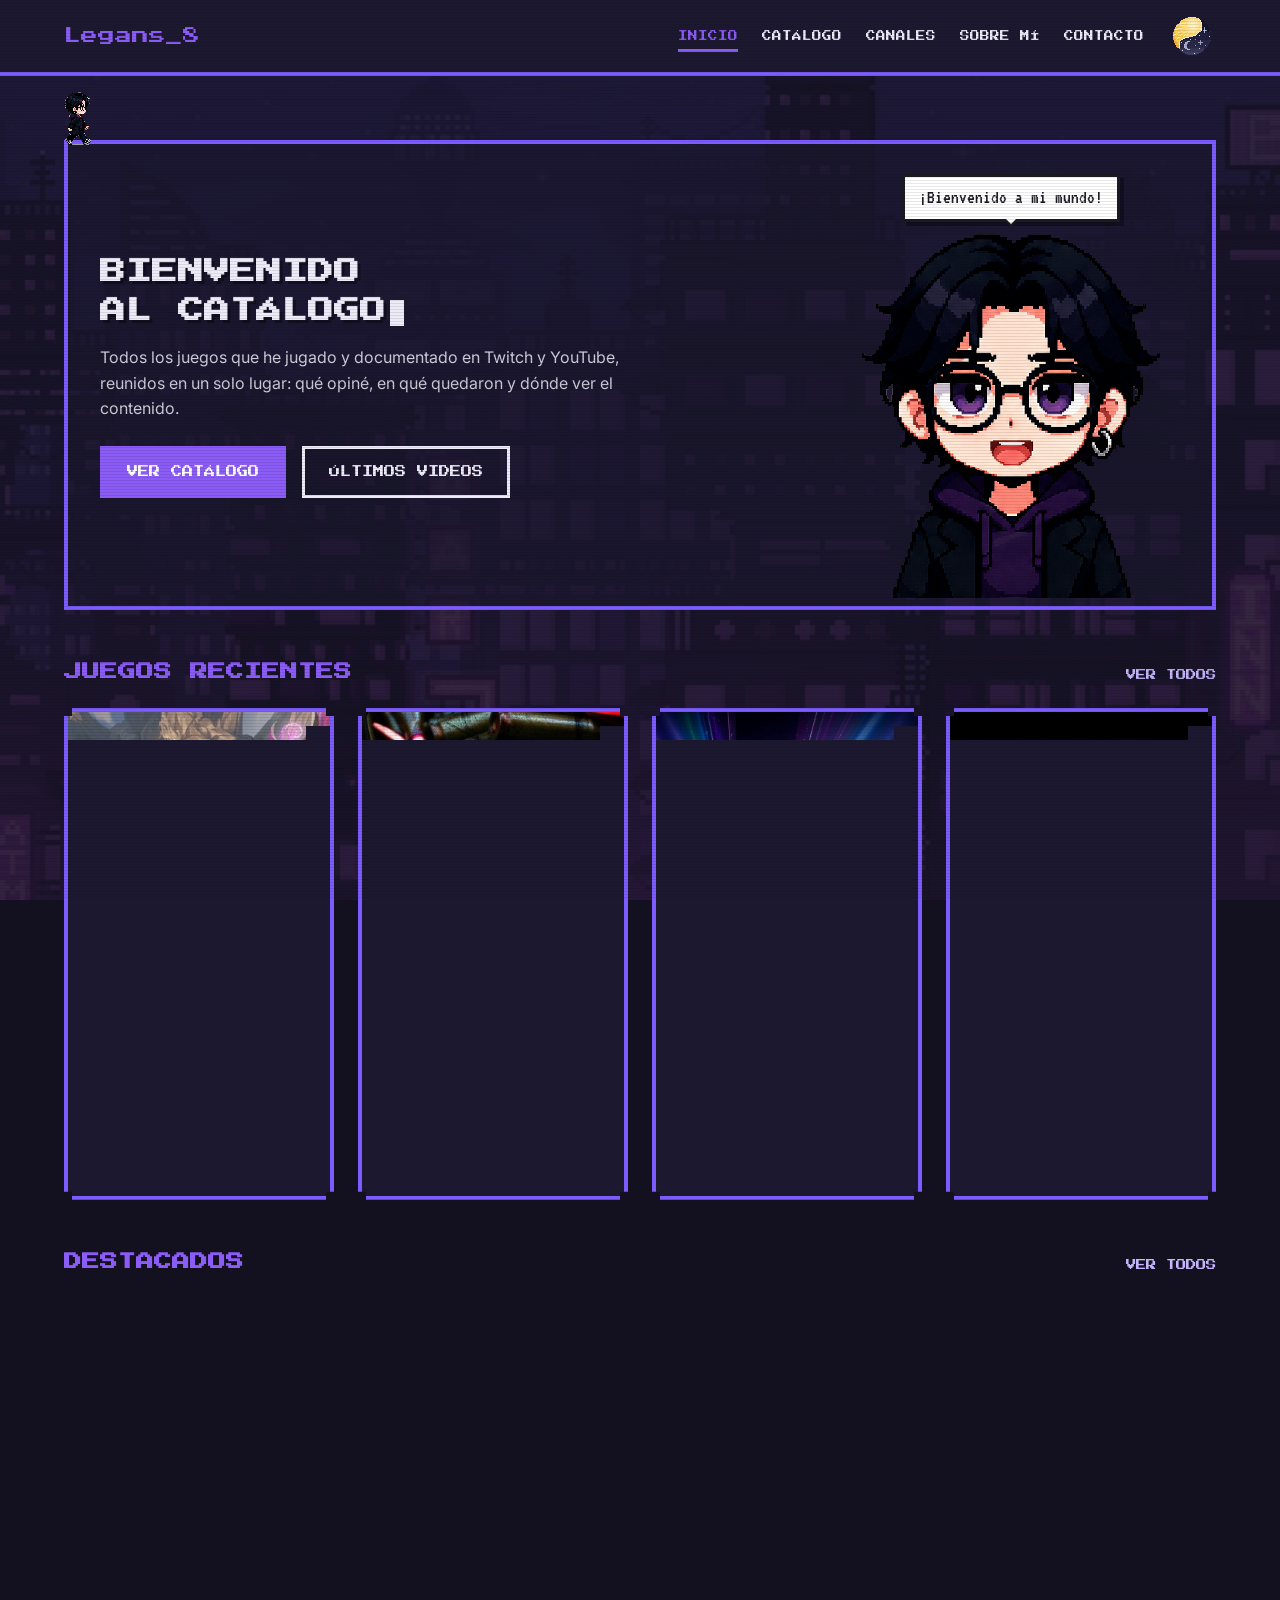
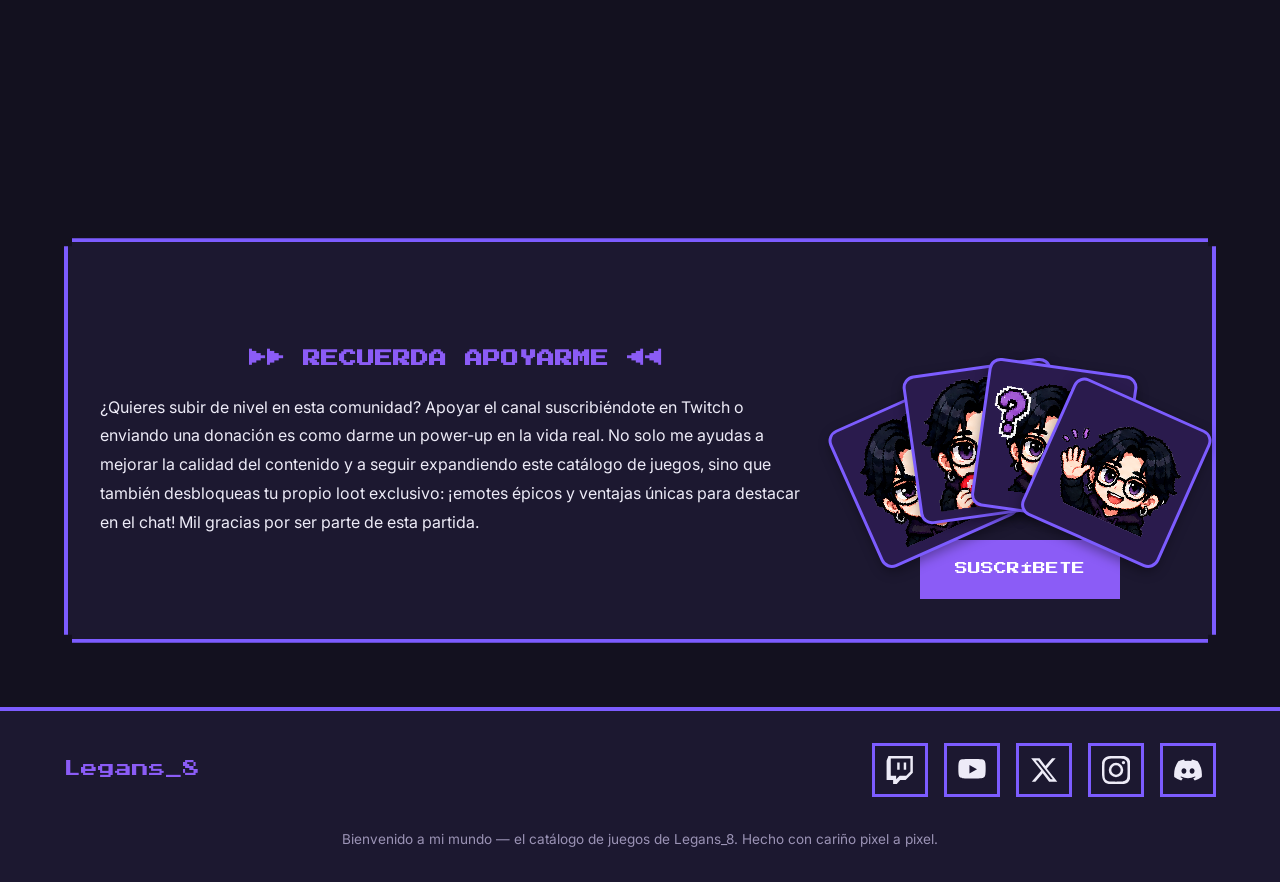
<file: index.html>
<!DOCTYPE html>
<html lang="es">
<head>
  <meta charset="UTF-8">
  <meta name="viewport" content="width=device-width, initial-scale=1">
  <title>Legans_8 — Bienvenido a mi mundo</title>
  <meta name="description" content="Catálogo de todos los videojuegos jugados por Legans_8 en sus directos de Twitch y videos de YouTube.">
  <script>document.documentElement.dataset.theme = localStorage.getItem('legans8-theme') || 'dark';</script>
  <link rel="preconnect" href="https://fonts.googleapis.com">
  <link rel="preconnect" href="https://fonts.gstatic.com" crossorigin>
  <link href="https://fonts.googleapis.com/css2?family=Press+Start+2P&family=VT323&family=Inter:wght@400;600&display=swap" rel="stylesheet">
  <link rel="stylesheet" href="css/styles.css?v=40">
  <script defer src="js/data.js?v=5"></script>
  <script defer src="js/app.js?v=28"></script>
  <script defer src="js/home.js?v=8"></script>
</head>
<body data-page="inicio">
  <main>
    <div class="hero-wrap">
    <img class="hero-walker" src="media/Gifs/walk.gif" alt="" aria-hidden="true">
    <section class="hero" id="hero">
      <div class="hero-text">
        <h1>BIENVENIDO<br>AL CATÁLOGO</h1>
        <p>Todos los juegos que he jugado y documentado en Twitch y YouTube, reunidos en un solo lugar: qué opiné, en qué quedaron y dónde ver el contenido.</p>
        <div class="hero-actions">
          <a class="btn btn-primary" href="catalogo.html">VER CATÁLOGO</a>
          <a class="btn btn-secondary" href="https://www.youtube.com/@legans_8" target="_blank" rel="noopener">ÚLTIMOS VIDEOS</a>
        </div>
      </div>
      <div class="hero-avatar" id="heroAvatar"></div>
    </section>
    </div>

    <section>
      <div class="section-head">
        <h2>JUEGOS RECIENTES</h2>
        <a class="ver-todos" href="catalogo.html">VER TODOS</a>
      </div>
      <div class="grid" id="recientes"></div>
    </section>

    <section>
      <div class="section-head">
        <h2>DESTACADOS</h2>
        <a class="ver-todos" href="catalogo.html">VER TODOS</a>
      </div>
      <div class="grid" id="destacados"></div>
    </section>

    <section class="apoyo pixel-frame">
      <div class="apoyo-texto-col">
        <h2 class="apoyo-titulo">&#9654;&#9654; RECUERDA APOYARME &#9664;&#9664;</h2>
        <p class="apoyo-texto">¿Quieres subir de nivel en esta comunidad? Apoyar el canal suscribiéndote en Twitch o enviando una donación es como darme un power-up en la vida real. No solo me ayudas a mejorar la calidad del contenido y a seguir expandiendo este catálogo de juegos, sino que también desbloqueas tu propio loot exclusivo: ¡emotes épicos y ventajas únicas para destacar en el chat! Mil gracias por ser parte de esta partida.</p>
      </div>
      <div class="apoyo-cta">
        <div class="emote-fan" aria-label="Previsualización de 4 emotes desbloqueables">
          <div class="emote-card"><img src="media/Emotes/Angry.png" alt="Emote de enojo"></div>
          <div class="emote-card"><img src="media/Emotes/Heart.png" alt="Emote de corazón"></div>
          <div class="emote-card"><img src="media/Emotes/interroagation.png" alt="Emote de confusión"></div>
          <div class="emote-card"><img src="media/Emotes/Wave.png" alt="Emote de saludo"></div>
        </div>
        <a class="btn btn-primary apoyo-btn" href="https://www.twitch.tv/legans_8" target="_blank" rel="noopener">SUSCRÍBETE</a>
      </div>
    </section>
  </main>
</body>
</html>
</file>
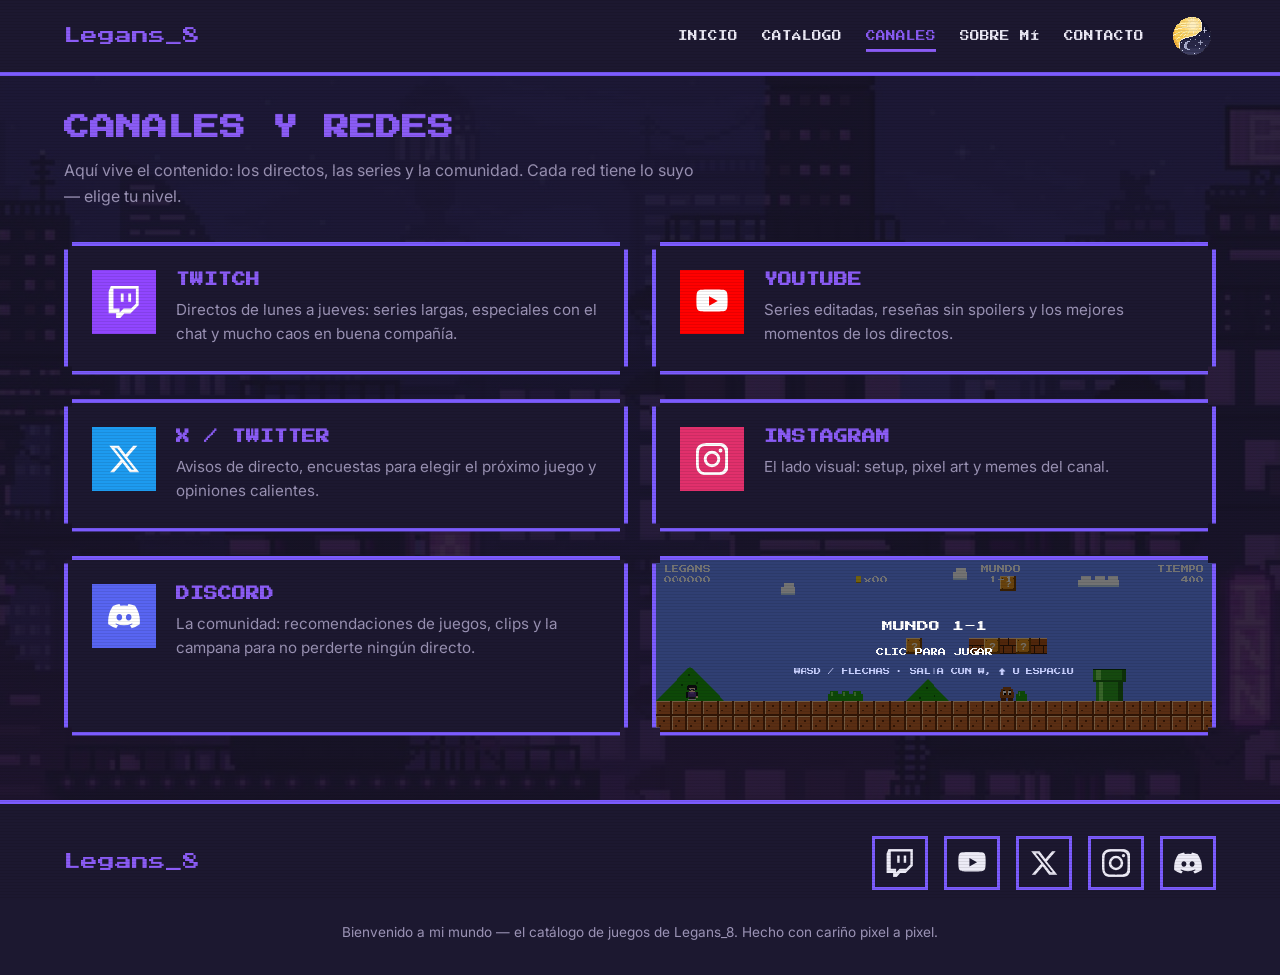
<file: canales.html>
<!DOCTYPE html>
<html lang="es">
<head>
  <meta charset="UTF-8">
  <meta name="viewport" content="width=device-width, initial-scale=1">
  <title>Canales — Legans_8</title>
  <script>document.documentElement.dataset.theme = localStorage.getItem('legans8-theme') || 'dark';</script>
  <link rel="preconnect" href="https://fonts.googleapis.com">
  <link rel="preconnect" href="https://fonts.gstatic.com" crossorigin>
  <link href="https://fonts.googleapis.com/css2?family=Press+Start+2P&family=VT323&family=Inter:wght@400;600&display=swap" rel="stylesheet">
  <link rel="stylesheet" href="css/styles.css?v=40">
  <script defer src="js/data.js?v=5"></script>
  <script defer src="js/app.js?v=28"></script>
  <script defer src="js/mario.js?v=4"></script>
</head>
<body data-page="canales">
  <main>
    <div class="page-intro">
      <h1>CANALES Y REDES</h1>
      <p>Aquí vive el contenido: los directos, las series y la comunidad. Cada red tiene lo suyo — elige tu nivel.</p>
    </div>
    <div class="canales-grid" id="canales"></div>
  </main>
  <script>
    document.addEventListener('DOMContentLoaded', () => {
      document.getElementById('canales').innerHTML = SOCIALS.map(s => `
        <a class="canal-card pixel-frame" href="${s.url}" target="_blank" rel="noopener">
          <span class="canal-icon" style="background:${s.color}">${ICONS[s.id]}</span>
          <span>
            <h3>${s.nombre.toUpperCase()}</h3>
            <p>${s.desc}</p>
          </span>
        </a>`).join('') + `
        <div class="canal-card pixel-frame minijuego-card">
          <canvas id="mario" tabindex="0" aria-label="Minijuego de plataformas estilo Mario Bros"></canvas>
        </div>`;
      initMario(document.getElementById('mario'));
    });
  </script>
</body>
</html>
</file>
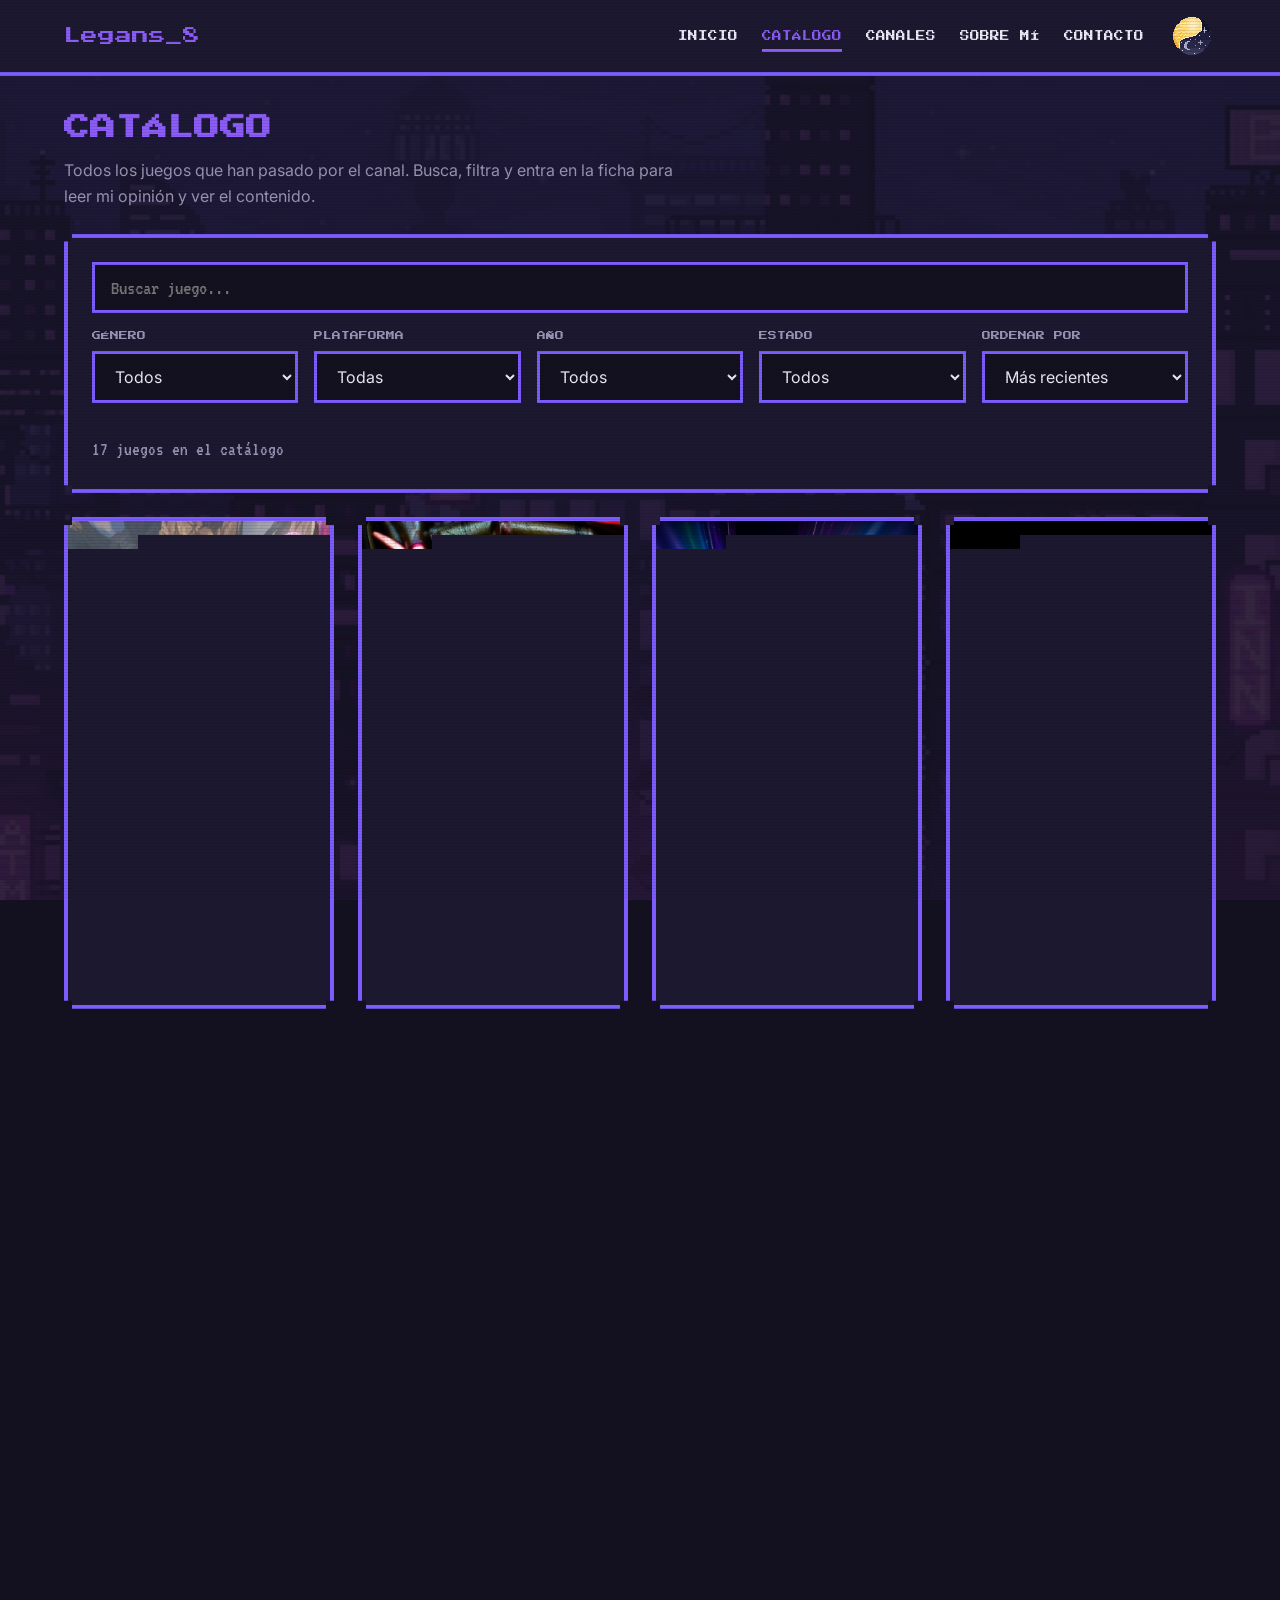
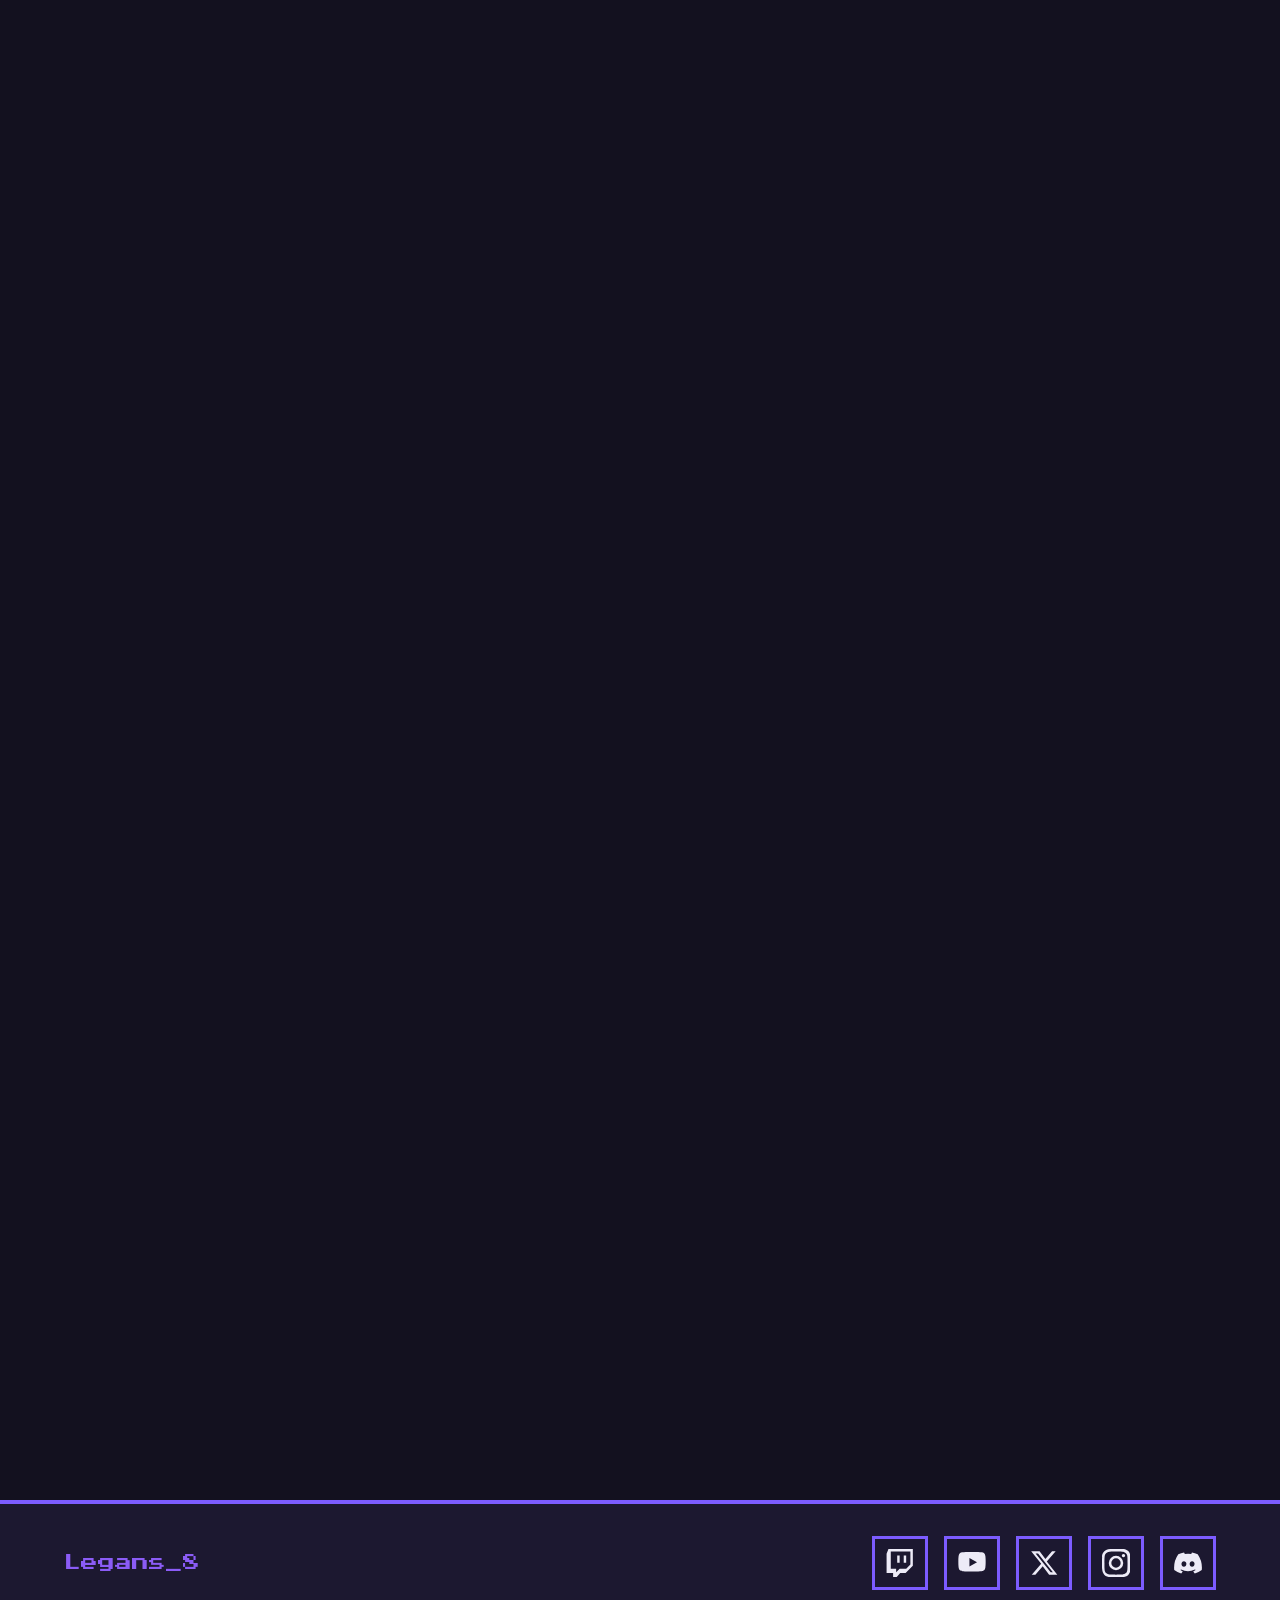
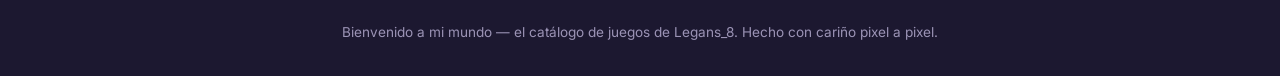
<file: catalogo.html>
<!DOCTYPE html>
<html lang="es">
<head>
  <meta charset="UTF-8">
  <meta name="viewport" content="width=device-width, initial-scale=1">
  <title>Catálogo — Legans_8</title>
  <script>document.documentElement.dataset.theme = localStorage.getItem('legans8-theme') || 'dark';</script>
  <link rel="preconnect" href="https://fonts.googleapis.com">
  <link rel="preconnect" href="https://fonts.gstatic.com" crossorigin>
  <link href="https://fonts.googleapis.com/css2?family=Press+Start+2P&family=VT323&family=Inter:wght@400;600&display=swap" rel="stylesheet">
  <link rel="stylesheet" href="css/styles.css?v=40">
  <script defer src="js/data.js?v=5"></script>
  <script defer src="js/app.js?v=28"></script>
  <script defer src="js/catalogo.js?v=5"></script>
</head>
<body data-page="catalogo">
  <main>
    <div class="page-intro">
      <h1>CATÁLOGO</h1>
      <p>Todos los juegos que han pasado por el canal. Busca, filtra y entra en la ficha para leer mi opinión y ver el contenido.</p>
    </div>

    <div class="toolbar pixel-frame">
      <div class="search-wrap">
        <input class="search-input" id="buscador" type="search" placeholder="Buscar juego..." autocomplete="off" aria-label="Buscar juego por nombre">
        <div class="search-results" id="resultados" hidden></div>
      </div>
      <div class="filter-row">
        <div>
          <label for="fGenero">GÉNERO</label>
          <select id="fGenero"><option value="">Todos</option></select>
        </div>
        <div>
          <label for="fPlataforma">PLATAFORMA</label>
          <select id="fPlataforma"><option value="">Todas</option></select>
        </div>
        <div>
          <label for="fAnio">AÑO</label>
          <select id="fAnio"><option value="">Todos</option></select>
        </div>
        <div>
          <label for="fEstado">ESTADO</label>
          <select id="fEstado"><option value="">Todos</option></select>
        </div>
        <div>
          <label for="fOrden">ORDENAR POR</label>
          <select id="fOrden">
            <option value="recientes">Más recientes</option>
            <option value="alfabetico">Alfabético</option>
            <option value="popularidad">Popularidad</option>
          </select>
        </div>
      </div>
      <div class="chips" id="chips"></div>
      <p class="result-count" id="contador"></p>
    </div>

    <div class="grid" id="grid"></div>
    <div id="vacio"></div>
  </main>
</body>
</html>
</file>
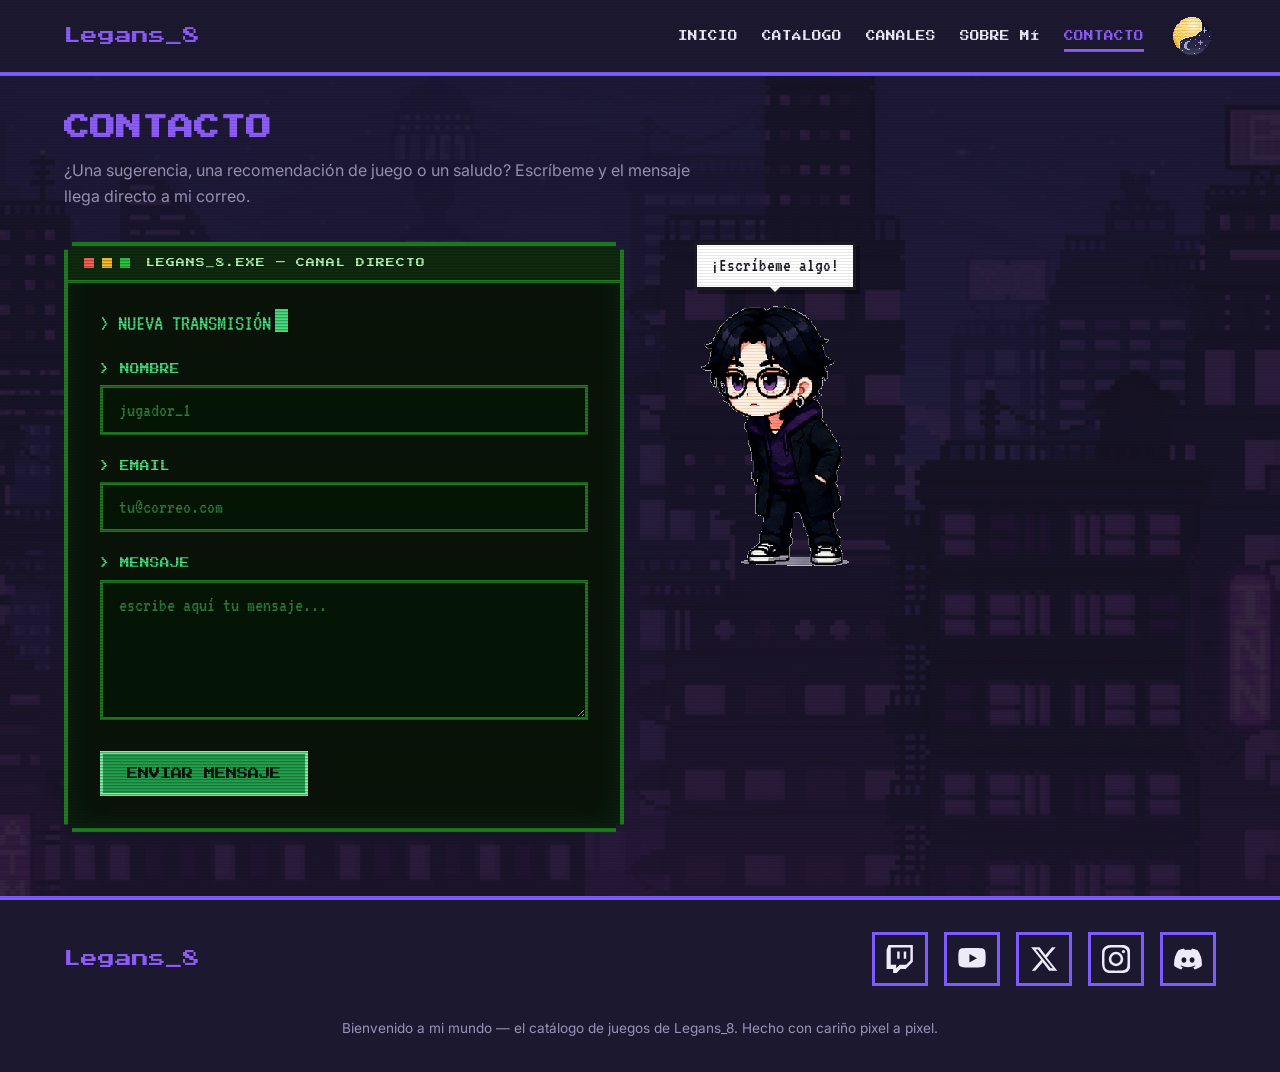
<file: contacto.html>
<!DOCTYPE html>
<html lang="es">
<head>
  <meta charset="UTF-8">
  <meta name="viewport" content="width=device-width, initial-scale=1">
  <title>Contacto — Legans_8</title>
  <script>document.documentElement.dataset.theme = localStorage.getItem('legans8-theme') || 'dark';</script>
  <link rel="preconnect" href="https://fonts.googleapis.com">
  <link rel="preconnect" href="https://fonts.gstatic.com" crossorigin>
  <link href="https://fonts.googleapis.com/css2?family=Press+Start+2P&family=VT323&family=Inter:wght@400;600&display=swap" rel="stylesheet">
  <link rel="stylesheet" href="css/styles.css?v=40">
  <script defer src="js/data.js?v=5"></script>
  <script defer src="js/app.js?v=28"></script>
  <script defer src="js/contacto.js?v=11"></script>
</head>
<body data-page="contacto">
  <main>
    <div class="page-intro">
      <h1>CONTACTO</h1>
      <p>¿Una sugerencia, una recomendación de juego o un saludo? Escríbeme y el mensaje llega directo a mi correo.</p>
    </div>

    <div class="contacto-wrap">
      <form class="form-contacto pixel-frame terminal" id="formContacto" novalidate>
        <div class="term-bar">
          <span class="term-luz"></span><span class="term-luz"></span><span class="term-luz"></span>
          <span class="term-titulo">LEGANS_8.EXE &mdash; CANAL DIRECTO</span>
        </div>
        <p class="term-prompt">&gt; NUEVA TRANSMISI&Oacute;N<span class="type-cursor"></span></p>
        <div class="field" id="campoNombre">
          <label for="nombre">&gt; NOMBRE</label>
          <input type="text" id="nombre" name="nombre" autocomplete="name" placeholder="jugador_1">
          <p class="error-msg">Escribe tu nombre.</p>
        </div>
        <div class="field" id="campoEmail">
          <label for="email">&gt; EMAIL</label>
          <input type="email" id="email" name="email" autocomplete="email" placeholder="tu@correo.com">
          <p class="error-msg">Escribe un email válido (ej. tu@correo.com).</p>
        </div>
        <div class="field" id="campoMensaje">
          <label for="mensaje">&gt; MENSAJE</label>
          <textarea id="mensaje" name="mensaje" placeholder="escribe aquí tu mensaje..."></textarea>
          <p class="error-msg">El mensaje no puede estar vacío.</p>
        </div>
        <button class="btn btn-primary" type="submit" id="btnEnviar">ENVIAR MENSAJE</button>
        <p class="form-status" id="estadoForm" role="status"></p>
      </form>
      <aside class="npc" aria-hidden="true">
        <div class="npc-bocadillo" id="npcBocadillo">¡Escríbeme algo!</div>
        <img class="npc-img" id="npcImg" src="media/ani forms/base 2.png" alt="">
      </aside>
    </div>
  </main>
</body>
</html>
</file>
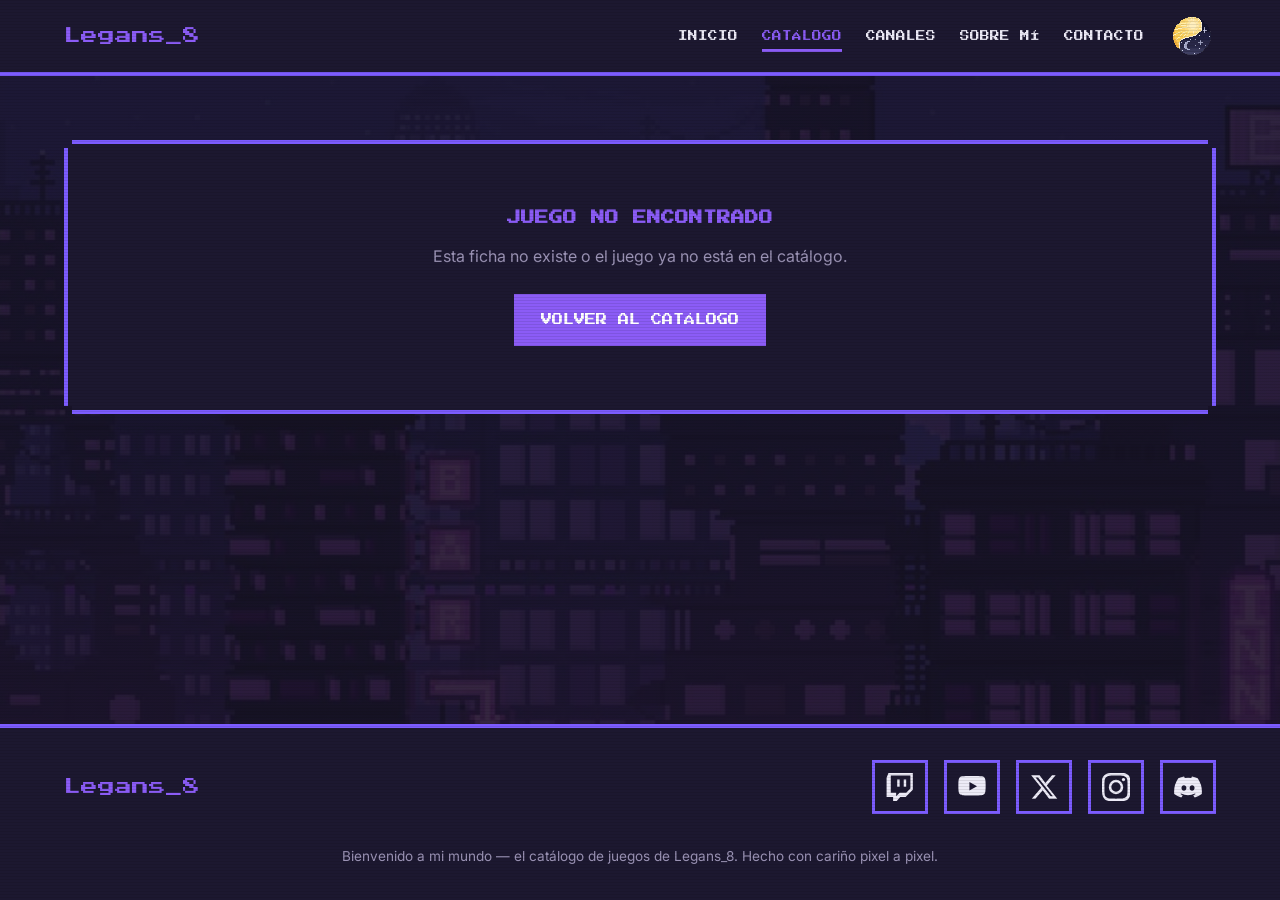
<file: juego.html>
<!DOCTYPE html>
<html lang="es">
<head>
  <meta charset="UTF-8">
  <meta name="viewport" content="width=device-width, initial-scale=1">
  <title>Ficha de juego — Legans_8</title>
  <script>document.documentElement.dataset.theme = localStorage.getItem('legans8-theme') || 'dark';</script>
  <link rel="preconnect" href="https://fonts.googleapis.com">
  <link rel="preconnect" href="https://fonts.gstatic.com" crossorigin>
  <link href="https://fonts.googleapis.com/css2?family=Press+Start+2P&family=VT323&family=Inter:wght@400;600&display=swap" rel="stylesheet">
  <link rel="stylesheet" href="css/styles.css?v=40">
  <script defer src="js/data.js?v=5"></script>
  <script defer src="js/app.js?v=28"></script>
  <script defer src="js/juego.js?v=7"></script>
</head>
<body data-page="catalogo">
  <main id="ficha"></main>
</body>
</html>
</file>
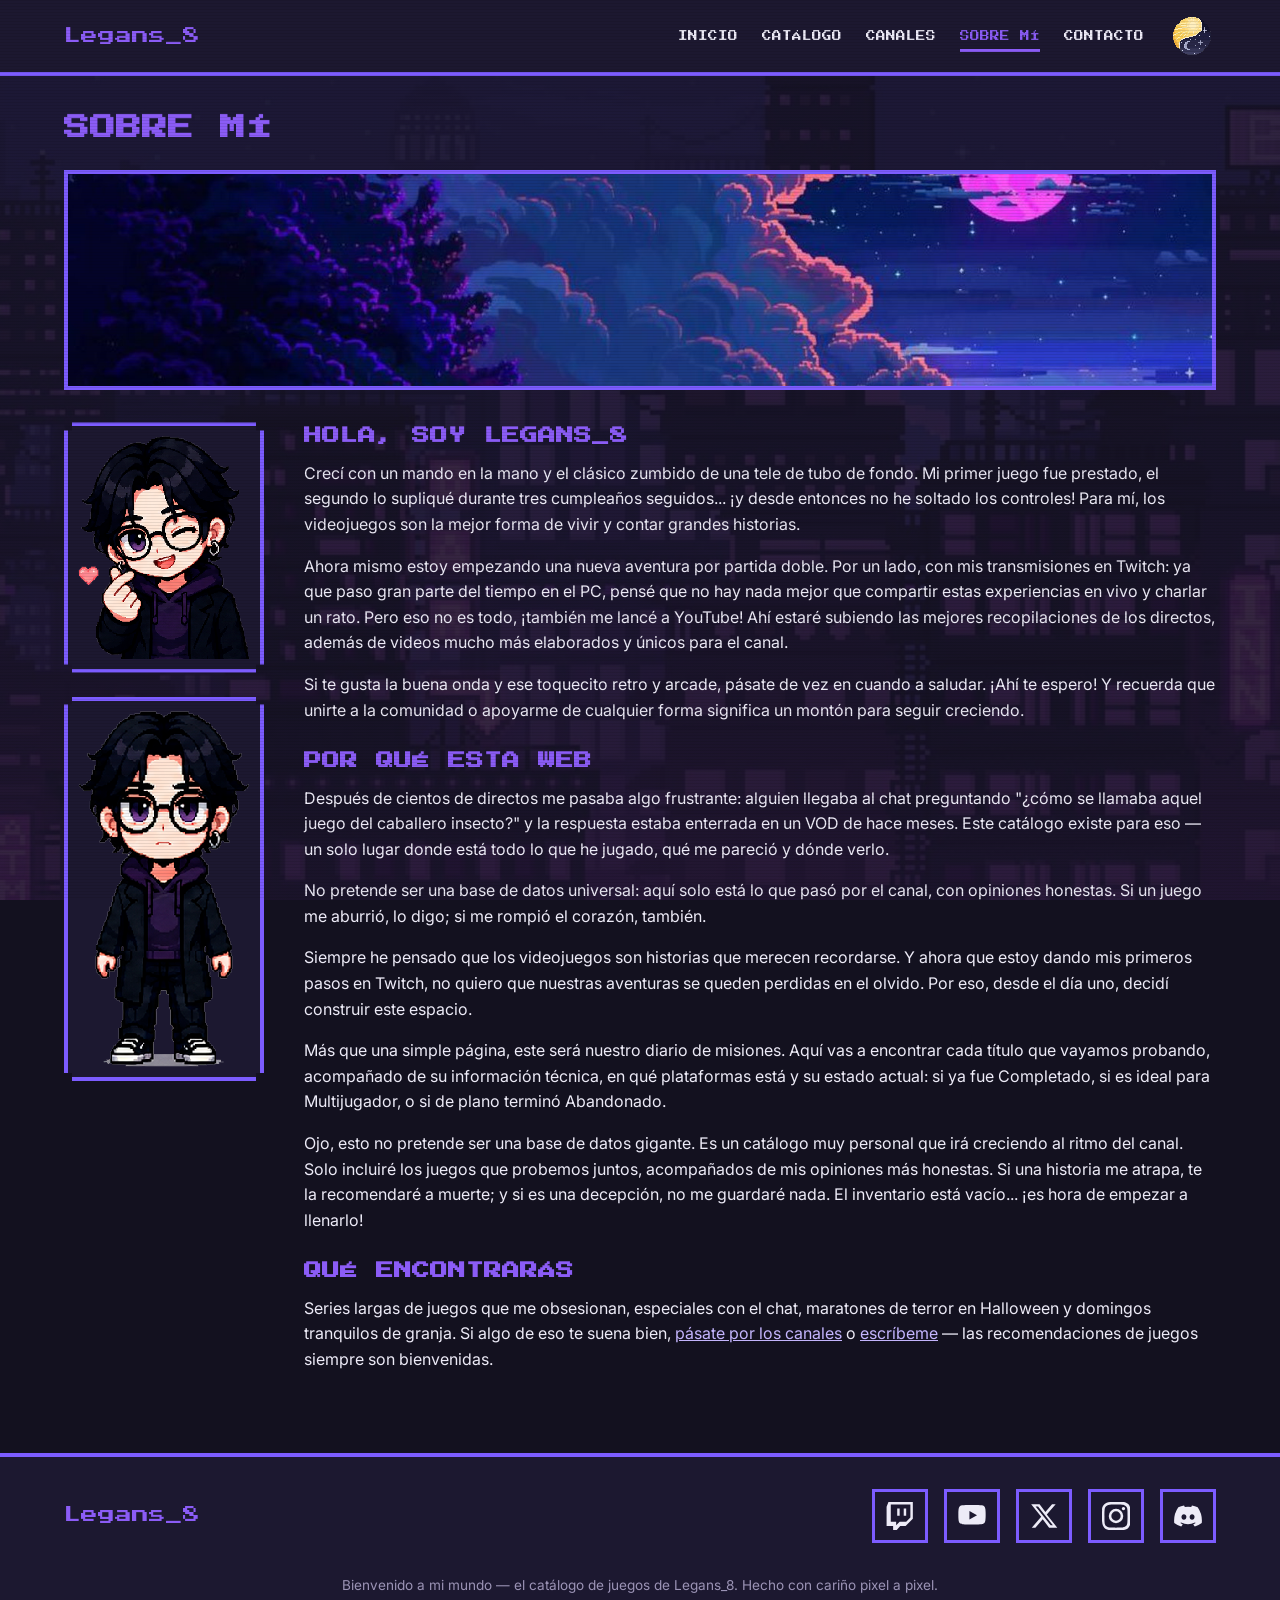
<file: sobre-mi.html>
<!DOCTYPE html>
<html lang="es">
<head>
  <meta charset="UTF-8">
  <meta name="viewport" content="width=device-width, initial-scale=1">
  <title>Sobre mí — Legans_8</title>
  <script>document.documentElement.dataset.theme = localStorage.getItem('legans8-theme') || 'dark';</script>
  <link rel="preconnect" href="https://fonts.googleapis.com">
  <link rel="preconnect" href="https://fonts.gstatic.com" crossorigin>
  <link href="https://fonts.googleapis.com/css2?family=Press+Start+2P&family=VT323&family=Inter:wght@400;600&display=swap" rel="stylesheet">
  <link rel="stylesheet" href="css/styles.css?v=40">
  <script defer src="js/data.js?v=5"></script>
  <script defer src="js/app.js?v=28"></script>
</head>
<body data-page="sobre-mi">
  <main>
    <div class="page-intro">
      <h1>SOBRE MÍ</h1>
    </div>
    <div class="banner-glitch">
      <img class="sobre-banner" src="media/banner personaje.jpg" alt="Paisaje pixel art con luna rosa entre nubes">
      <img class="sobre-banner glitch-copy glitch-copy-1" src="media/banner personaje.jpg" alt="" aria-hidden="true">
      <img class="sobre-banner glitch-copy glitch-copy-2" src="media/banner personaje.jpg" alt="" aria-hidden="true">
    </div>
    <div class="sobre">
      <div class="sobre-avatar-col">
        <div class="sobre-avatar pixel-frame" id="sobreAvatar"><img src="media/Cora vt.png" alt="Avatar de Legans_8"></div>
        <div class="sobre-avatar pixel-frame sobre-avatar-360">
          <div class="giro360" role="img" aria-label="Avatar de Legans_8 girando 360 grados">
            <img src="media/360 avatar/1 Front.png" alt="">
            <img src="media/360 avatar/2 Front 3_4 left (45).png" alt="" aria-hidden="true">
            <img src="media/360 avatar/3 Left profile.png" alt="" aria-hidden="true">
            <img src="media/360 avatar/4 Back 3_4 Left.png" alt="" aria-hidden="true">
            <img src="media/360 avatar/5 Back.png" alt="" aria-hidden="true">
            <img src="media/360 avatar/6 Back 3_4 Right.png" alt="" aria-hidden="true">
            <img src="media/360 avatar/7 Right Profile.png" alt="" aria-hidden="true">
            <img src="media/360 avatar/8 Front 3_4 Right.png" alt="" aria-hidden="true">
          </div>
        </div>
      </div>
      <div class="sobre-texto">
        <h2>HOLA, SOY LEGANS_8</h2>
        <p>Crecí con un mando en la mano y el clásico zumbido de una tele de tubo de fondo. Mi primer juego fue prestado, el segundo lo supliqué durante tres cumpleaños seguidos... ¡y desde entonces no he soltado los controles! Para mí, los videojuegos son la mejor forma de vivir y contar grandes historias.</p>
        <p>Ahora mismo estoy empezando una nueva aventura por partida doble. Por un lado, con mis transmisiones en Twitch: ya que paso gran parte del tiempo en el PC, pensé que no hay nada mejor que compartir estas experiencias en vivo y charlar un rato. Pero eso no es todo, ¡también me lancé a YouTube! Ahí estaré subiendo las mejores recopilaciones de los directos, además de videos mucho más elaborados y únicos para el canal.</p>
        <p>Si te gusta la buena onda y ese toquecito retro y arcade, pásate de vez en cuando a saludar. ¡Ahí te espero! Y recuerda que unirte a la comunidad o apoyarme de cualquier forma significa un montón para seguir creciendo.</p>
        <h2>POR QUÉ ESTA WEB</h2>
        <p>Después de cientos de directos me pasaba algo frustrante: alguien llegaba al chat preguntando "¿cómo se llamaba aquel juego del caballero insecto?" y la respuesta estaba enterrada en un VOD de hace meses. Este catálogo existe para eso — un solo lugar donde está todo lo que he jugado, qué me pareció y dónde verlo.</p>
        <p>No pretende ser una base de datos universal: aquí solo está lo que pasó por el canal, con opiniones honestas. Si un juego me aburrió, lo digo; si me rompió el corazón, también.</p>
        <p>Siempre he pensado que los videojuegos son historias que merecen recordarse. Y ahora que estoy dando mis primeros pasos en Twitch, no quiero que nuestras aventuras se queden perdidas en el olvido. Por eso, desde el día uno, decidí construir este espacio.</p>
        <p>Más que una simple página, este será nuestro diario de misiones. Aquí vas a encontrar cada título que vayamos probando, acompañado de su información técnica, en qué plataformas está y su estado actual: si ya fue Completado, si es ideal para Multijugador, o si de plano terminó Abandonado.</p>
        <p>Ojo, esto no pretende ser una base de datos gigante. Es un catálogo muy personal que irá creciendo al ritmo del canal. Solo incluiré los juegos que probemos juntos, acompañados de mis opiniones más honestas. Si una historia me atrapa, te la recomendaré a muerte; y si es una decepción, no me guardaré nada. El inventario está vacío... ¡es hora de empezar a llenarlo!</p>
        <h2>QUÉ ENCONTRARÁS</h2>
        <p>Series largas de juegos que me obsesionan, especiales con el chat, maratones de terror en Halloween y domingos tranquilos de granja. Si algo de eso te suena bien, <a href="canales.html">pásate por los canales</a> o <a href="contacto.html">escríbeme</a> — las recomendaciones de juegos siempre son bienvenidas.</p>
      </div>
    </div>
  </main>
</body>
</html>
</file>
<file: css/styles.css>
/* ============ Legans_8 — Bienvenido a mi mundo ============ */

:root {
  --bg: #13111F;
  --surface: #1C1830;
  --border: #7C5CFF;
  --primary: #8B5CF6;
  --detail: #C4B5FD;
  --text: #EDEBF7;
  --text-2: #9B93B5;
  --page-img: url('../media/fondo modo oscuro.jpg');
  --page-scrim: linear-gradient(rgba(19, 17, 31, 0.85), rgba(19, 17, 31, 0.85));
  --hero-panel: rgba(28, 24, 48, 0.6);
  --hero-text: #EDEBF7;
  --danger: #FF6B81;
  --success: #5CE8A4;
  --font-pixel: 'Press Start 2P', monospace;
  --font-pixel-2: 'VT323', monospace;
  --font-body: 'Inter', system-ui, sans-serif;
}

[data-theme="light"] {
  --bg: #F3E8FF;
  --surface: #FFFFFF;
  --border: #9F7AEA;
  --primary: #5B21B6;
  --detail: #5B21B6;
  --text: #2A2440;
  --text-2: #6B6385;
  --page-img: url('../media/fondo modo claro.png');
  --page-scrim: linear-gradient(rgba(243, 232, 255, 0.7), rgba(243, 232, 255, 0.7));
  --hero-panel: rgba(255, 255, 255, 0.5);
  --hero-text: #2A2440;
  --danger: #D6336C;
  --success: #2B8A5E;
}

* { box-sizing: border-box; margin: 0; padding: 0; }

html { scroll-behavior: smooth; }
@media (prefers-reduced-motion: reduce) {
  html { scroll-behavior: auto; }
  *, *::before, *::after { animation: none !important; transition: none !important; }
}

body {
  background: var(--bg);
  color: var(--text);
  position: relative;
}

/* ---- Overlay CRT (scanlines + parpadeo) ---- */
.crt-overlay {
  position: fixed;
  inset: 0;
  z-index: 9000;
  pointer-events: none;
  background: repeating-linear-gradient(
    to bottom,
    rgba(0, 0, 0, 0.16) 0px,
    rgba(0, 0, 0, 0.16) 1px,
    transparent 1px,
    transparent 3px
  );
  mix-blend-mode: multiply;
  opacity: 0.55;
  animation: crt-flicker 6s steps(40) infinite;
}
[data-theme="light"] .crt-overlay { opacity: 0.4; }
@keyframes crt-flicker {
  0%, 94%, 100% { opacity: 0.55; }
  95% { opacity: 0.4; }
  96% { opacity: 0.6; }
  97% { opacity: 0.45; }
  98% { opacity: 0.58; }
}

/* Fondo pixel art de toda la página, atenuado para no comprometer la lectura */
body::before {
  content: '';
  position: fixed;
  inset: 0;
  z-index: -1;
  background-image: var(--page-scrim), var(--page-img);
  background-size: cover;
  background-position: center;
}

body {
  font-family: var(--font-body);
  font-size: 16px;
  line-height: 1.6;
  min-height: 100vh;
  display: flex;
  flex-direction: column;
}

main { flex: 1; width: 100%; max-width: 1200px; margin: 0 auto; padding: 32px 24px 64px; }

a { color: var(--detail); }
img { max-width: 100%; display: block; }
button { font-family: inherit; cursor: pointer; }

/* ---- Borde pixelado (estética cartucho) ---- */
.pixel-frame {
  position: relative;
  border: 4px solid var(--border);
  background: var(--surface);
  clip-path: polygon(
    0 8px, 8px 8px, 8px 0,
    calc(100% - 8px) 0, calc(100% - 8px) 8px, 100% 8px,
    100% calc(100% - 8px), calc(100% - 8px) calc(100% - 8px), calc(100% - 8px) 100%,
    8px 100%, 8px calc(100% - 8px), 0 calc(100% - 8px)
  );
}

/* ---- Tipografía ---- */
.px { font-family: var(--font-pixel); }
h1, h2, h3 { font-family: var(--font-pixel); line-height: 1.5; }
h1 { font-size: 1.6rem; }
h2 { font-size: 1.1rem; }
h3 { font-size: 0.85rem; }

.section-head {
  display: flex;
  align-items: baseline;
  justify-content: space-between;
  gap: 16px;
  margin: 48px 0 24px;
}
.section-head h2 { color: var(--primary); }
.section-head .ver-todos {
  font-family: var(--font-pixel);
  font-size: 0.65rem;
  color: var(--detail);
  text-decoration: none;
}
.section-head .ver-todos:hover { text-decoration: underline; }

/* ---- Botones ---- */
.btn {
  display: inline-block;
  font-family: var(--font-pixel);
  font-size: 0.7rem;
  padding: 14px 24px;
  text-decoration: none;
  text-align: center;
  border: 3px solid var(--primary);
  color: var(--primary);
  background: transparent;
  transition: transform 0.1s, background 0.15s, color 0.15s;
}
.btn:hover { transform: translateY(-2px); }
.btn:active { transform: translateY(0); }
.btn-primary { background: var(--primary); color: #fff; }
.btn-primary:hover { background: var(--detail); border-color: var(--detail); color: #1C1830; }
.btn-secondary:hover { background: var(--primary); color: #fff; }
.btn-sm { padding: 10px 16px; font-size: 0.6rem; }

/* ---- Navbar ---- */
.navbar {
  border-bottom: 4px solid var(--border);
  background: var(--surface);
  position: sticky;
  top: 0;
  z-index: 100;
}
.navbar-inner {
  max-width: 1200px;
  margin: 0 auto;
  padding: 12px 24px;
  display: flex;
  align-items: center;
  gap: 24px;
}
.brand {
  display: flex;
  align-items: center;
  gap: 12px;
  text-decoration: none;
  color: var(--primary);
  font-family: var(--font-pixel);
  font-size: 1.05rem;
}
.brand img { width: 40px; height: 40px; object-fit: cover; object-position: top; image-rendering: pixelated; }
.nav-links {
  display: flex;
  gap: 24px;
  list-style: none;
  margin-left: auto;
}
.nav-links a {
  font-family: var(--font-pixel);
  font-size: 0.6rem;
  color: var(--text);
  text-decoration: none;
  padding: 8px 0;
  border-bottom: 3px solid transparent;
}
.nav-links a:hover { color: var(--detail); }
.nav-links a.active { color: var(--primary); border-bottom-color: var(--primary); }

.theme-toggle {
  border: none;
  padding: 0;
  width: 48px;
  height: 48px;
  display: grid;
  place-items: center;
  background: none;
  transition: transform 0.12s;
}
.theme-toggle img {
  width: 100%;
  height: 100%;
  object-fit: cover;
  image-rendering: pixelated;
  display: block;
}
.theme-toggle:hover { transform: scale(1.12); }

.hamburger {
  display: none;
  background: none;
  border: 3px solid var(--border);
  color: var(--text);
  width: 44px;
  height: 44px;
  font-size: 1.2rem;
}

@media (max-width: 860px) {
  .hamburger { display: grid; place-items: center; }
  .nav-links {
    display: none;
    position: absolute;
    top: 100%;
    left: 0;
    right: 0;
    flex-direction: column;
    gap: 0;
    background: var(--surface);
    border-bottom: 4px solid var(--border);
    padding: 8px 24px 16px;
  }
  .nav-links.open { display: flex; }
  .nav-links a { display: block; padding: 12px 0; }
}

/* ---- Hero ---- */
.hero {
  background: var(--hero-panel);
  border: 4px solid var(--border);
  margin-top: 32px;
  padding: 48px 32px;
  min-height: 470px;
  display: flex;
  align-items: center;
  gap: 40px;
  flex-wrap: wrap;
  position: relative;
}
/* Avatar caminando sobre el borde superior del hero: ida y vuelta, con giro al volver */
.hero-wrap { position: relative; }
.hero-walker {
  position: absolute;
  left: 0;
  bottom: calc(100% - 5px);
  width: 28px;
  image-rendering: pixelated;
  pointer-events: none;
  z-index: 1;
  animation: hero-walk 42s linear infinite;
}
@keyframes hero-walk {
  0%    { left: 0%;   transform: translateX(0) scaleX(1); }
  49.9% { left: 100%; transform: translateX(-100%) scaleX(1); }
  50.1% { left: 100%; transform: translateX(-100%) scaleX(-1); }
  100%  { left: 0%;   transform: translateX(0) scaleX(-1); }
}
/* El avatar va absoluto y anclado al fondo: crece sin alterar la altura del hero */
.hero-text { flex: 1 1 320px; padding-right: 280px; position: relative; z-index: 1; }
.hero-avatar { position: absolute; right: 52px; bottom: 0; z-index: 1; }
/* Altura fija (no ancho): cada emoción tiene proporción distinta, así no cambia de escala */
.hero-avatar .avatar-open { width: auto; height: 364px; }
@media (max-width: 760px) {
  .hero { flex-direction: column; align-items: stretch; }
  .hero-text { padding-right: 0; }
  .hero-avatar { position: static; align-self: center; }
  .hero-avatar .avatar-open { height: 290px; }
}

/* Avatar con parpadeo: la versión de ojos cerrados se superpone y aparece a ratos */
.avatar-blink { position: relative; display: inline-block; line-height: 0; }
.avatar-blink img { image-rendering: pixelated; display: block; }
.avatar-open { width: 100%; height: auto; }
.avatar-closed {
  position: absolute;
  inset: 0;
  width: 100%;
  height: 100%;
  opacity: 0;
  animation: avatar-blink 6s infinite;
}
@keyframes avatar-blink {
  0%, 93%, 100% { opacity: 0; }
  95%, 98%      { opacity: 1; }
}
.hero-text h1 { color: var(--hero-text); text-shadow: 3px 3px 0 rgba(0,0,0,0.35); margin-bottom: 16px; }
[data-theme="light"] .hero-text h1 { text-shadow: none; }
.type-cursor {
  display: inline-block;
  width: 0.55em;
  height: 1em;
  background: var(--hero-text);
  margin-left: 4px;
  vertical-align: -0.12em;
  animation: type-blink 0.8s steps(1) infinite;
}
@keyframes type-blink { 0%, 50% { opacity: 1; } 51%, 100% { opacity: 0; } }
.hero-text p { color: var(--hero-text); opacity: 0.85; max-width: 560px; margin-bottom: 24px; }
.hero-actions { display: flex; gap: 16px; flex-wrap: wrap; }
.hero .btn-secondary { border-color: var(--hero-text); color: var(--hero-text); }
.hero .btn-secondary:hover { background: var(--primary); border-color: var(--primary); color: #fff; }

/* ---- Cuadrícula de tarjetas ---- */
.grid {
  display: grid;
  grid-template-columns: repeat(4, 1fr);
  gap: 24px;
  perspective: 900px;
}
@media (max-width: 1000px) { .grid { grid-template-columns: repeat(3, 1fr); } }
@media (max-width: 760px)  { .grid { grid-template-columns: repeat(2, 1fr); } }
@media (max-width: 440px)  { .grid { grid-template-columns: 1fr; } }

.card {
  text-decoration: none;
  color: var(--text);
  display: flex;
  flex-direction: column;
  position: relative;
  transform-style: preserve-3d;
  transition: transform 0.15s ease;
  will-change: transform;
}
/* Brillo holográfico que sigue el cursor (carta de colección) */
.card-shine {
  position: absolute;
  inset: 0;
  z-index: 3;
  pointer-events: none;
  opacity: 0;
  transition: opacity 0.25s ease;
  background:
    radial-gradient(circle at var(--mx, 50%) var(--my, 50%), rgba(255, 255, 255, 0.45), rgba(160, 120, 255, 0.15) 30%, transparent 55%),
    linear-gradient(105deg, transparent 40%, rgba(120, 220, 255, 0.18) 48%, rgba(255, 150, 230, 0.18) 54%, transparent 62%);
  mix-blend-mode: overlay;
}
.card:hover .card-shine { opacity: 1; }
.card-cover { width: 100%; aspect-ratio: 3 / 4; object-fit: cover; }
/* Materialización pixelada tipo raster: solo al entrar la tarjeta por abajo,
   se dibuja renglón por renglón y cada renglón de izquierda a derecha (en JS,
   sobre .card-in para no romper el IntersectionObserver) */
.card-in { display: flex; flex-direction: column; flex: 1; }
.card.fx-init { opacity: 0; }
.card.fx-init.cargada { opacity: 1; }
.card-body { padding: 16px; flex: 1; display: flex; flex-direction: column; gap: 8px; }
.card-title { font-family: var(--font-pixel); font-size: 0.7rem; line-height: 1.6; color: var(--text); }
.card-meta { font-size: 0.85rem; color: var(--text-2); }
.card-foot { margin-top: auto; display: flex; justify-content: space-between; align-items: center; gap: 8px; }

.badge {
  font-family: var(--font-pixel);
  font-size: 0.5rem;
  padding: 6px 8px;
  border: 2px solid;
  white-space: nowrap;
}
.badge-completado   { color: var(--success); border-color: var(--success); }
.badge-en-progreso  { color: var(--detail); border-color: var(--detail); }
.badge-abandonado   { color: var(--danger); border-color: var(--danger); }
.badge-pendiente    { color: var(--text-2); border-color: var(--text-2); }
.badge-multijugador { color: #5CC8FF; border-color: #5CC8FF; }

/* ---- Toolbar del catálogo ---- */
.toolbar { margin: 24px 0; padding: 24px; display: grid; gap: 16px; }
.search-wrap { position: relative; }
.search-input, .toolbar select, .field input, .field textarea {
  width: 100%;
  background: var(--bg);
  border: 3px solid var(--border);
  color: var(--text);
  font-family: var(--font-body);
  font-size: 1rem;
  padding: 12px 16px;
}
.search-input:focus, .toolbar select:focus, .field input:focus, .field textarea:focus {
  outline: 3px solid var(--detail);
  outline-offset: 2px;
}
.search-input { font-family: var(--font-pixel-2); font-size: 1.3rem; }
.search-results {
  position: absolute;
  top: calc(100% + 4px);
  left: 0; right: 0;
  background: var(--surface);
  border: 3px solid var(--border);
  z-index: 50;
  max-height: 320px;
  overflow-y: auto;
}
.search-results a {
  display: flex;
  align-items: center;
  gap: 12px;
  padding: 8px 12px;
  text-decoration: none;
  color: var(--text);
  font-family: var(--font-pixel);
  font-size: 0.6rem;
}
.search-results a:hover, .search-results a:focus { background: var(--bg); }
.search-results img { width: 36px; height: 48px; object-fit: cover; }

.filter-row { display: grid; grid-template-columns: repeat(5, 1fr); gap: 16px; }
@media (max-width: 860px) { .filter-row { grid-template-columns: repeat(2, 1fr); } }
.filter-row label {
  display: block;
  font-family: var(--font-pixel);
  font-size: 0.55rem;
  color: var(--text-2);
  margin-bottom: 8px;
}

.chips { display: flex; flex-wrap: wrap; gap: 8px; }
.chip {
  font-family: var(--font-pixel);
  font-size: 0.55rem;
  background: var(--primary);
  color: #fff;
  border: none;
  padding: 8px 12px;
  display: inline-flex;
  align-items: center;
  gap: 8px;
}
.chip:hover { background: var(--danger); }

.result-count { font-family: var(--font-pixel-2); font-size: 1.2rem; color: var(--text-2); }

/* ---- Estado vacío ---- */
.empty {
  text-align: center;
  padding: 64px 24px;
  margin-top: 24px;
}
.empty h3 { color: var(--primary); margin-bottom: 16px; }
.empty p { color: var(--text-2); margin-bottom: 24px; }

/* ---- Ficha de juego ---- */
.ficha { display: grid; grid-template-columns: 320px 1fr; gap: 40px; margin-top: 32px; }
@media (max-width: 760px) { .ficha { grid-template-columns: 1fr; } }
.ficha-cover img { width: 100%; aspect-ratio: 3 / 4; object-fit: cover; }
.galeria { display: grid; grid-template-columns: repeat(3, 1fr); gap: 8px; margin-top: 8px; }
.galeria img { aspect-ratio: 16 / 10; object-fit: cover; border: 3px solid var(--border); cursor: pointer; }
.galeria img:hover { border-color: var(--detail); }

.ficha-info h1 { color: var(--primary); margin-bottom: 24px; font-size: 1.3rem; }
.meta-table { display: grid; grid-template-columns: auto 1fr; gap: 8px 24px; margin-bottom: 32px; }
.meta-table dt { font-family: var(--font-pixel); font-size: 0.55rem; color: var(--text-2); align-self: center; }
.meta-table dd { font-size: 0.95rem; }

.resena { padding: 24px; margin-bottom: 32px; }
.resena h2 { font-size: 0.85rem; color: var(--detail); margin-bottom: 16px; }
.resena p { color: var(--text); margin-bottom: 12px; }
.resena p:last-child { margin-bottom: 0; }

.links-contenido h2 { font-size: 0.85rem; color: var(--detail); margin-bottom: 16px; }
.link-list { display: flex; flex-direction: column; gap: 12px; }
.link-list a {
  display: flex;
  align-items: center;
  gap: 12px;
  padding: 12px 16px;
  text-decoration: none;
  color: var(--text);
  border: 3px solid var(--border);
  background: var(--surface);
  font-size: 0.95rem;
}
.link-list a:hover { border-color: var(--detail); }
.link-icon { font-family: var(--font-pixel); font-size: 0.55rem; padding: 6px 8px; color: #fff; }
.link-icon.twitch { background: #9146FF; }
.link-icon.youtube { background: #FF0000; }

.volver { display: inline-block; margin-bottom: 24px; font-family: var(--font-pixel); font-size: 0.6rem; color: var(--detail); text-decoration: none; }
.volver:hover { text-decoration: underline; }

/* ---- Canales / redes ---- */
.canales-grid { display: grid; grid-template-columns: repeat(2, 1fr); gap: 24px; margin-top: 32px; }
@media (max-width: 700px) { .canales-grid { grid-template-columns: 1fr; } }
.canal-card { padding: 24px; display: flex; gap: 20px; align-items: flex-start; text-decoration: none; color: var(--text); transition: transform 0.12s; }
.canal-card:hover { transform: translateY(-4px); }
.canal-icon {
  width: 64px; height: 64px;
  display: grid; place-items: center;
  color: #fff;
  flex-shrink: 0;
}
.canal-icon svg { width: 32px; height: 32px; }
.canal-card h3 { color: var(--primary); margin-bottom: 8px; }
.canal-card p { color: var(--text-2); font-size: 0.95rem; }
/* Caja del minijuego: sexta celda de la grid de canales. El canvas va absoluto
   para que la celda tome la altura de su vecina y quede simétrica con el resto */
.minijuego-card { position: relative; padding: 0; cursor: default; min-height: 180px; }
.minijuego-card:hover { transform: none; }
.minijuego-card canvas { position: absolute; inset: 0; width: 100%; height: 100%; image-rendering: pixelated; background: #6b8cff; cursor: pointer; outline-offset: 2px; }

.social-row { display: flex; gap: 16px; flex-wrap: wrap; }
.social-btn {
  min-width: 96px;
  padding: 16px 12px;
  display: flex;
  flex-direction: column;
  align-items: center;
  gap: 10px;
  border: 3px solid var(--border);
  background: var(--surface);
  color: var(--text);
  font-family: var(--font-pixel);
  font-size: 0.5rem;
  text-decoration: none;
  transition: transform 0.12s;
}
.social-btn svg { width: 28px; height: 28px; }
.social-btn:hover { transform: translateY(-3px); border-color: var(--detail); color: var(--detail); }

/* ---- Sobre mí ---- */
.sobre { display: grid; grid-template-columns: 200px 1fr; gap: 40px; margin-top: 32px; align-items: start; }
@media (max-width: 700px) { .sobre { grid-template-columns: 1fr; justify-items: center; } }
.sobre-avatar { padding: 10px; max-width: 200px; }
.sobre-avatar .avatar-blink { width: 100%; }
.sobre-avatar > img { width: 100%; display: block; image-rendering: pixelated; }
.sobre-avatar-col { display: flex; flex-direction: column; gap: 24px; }
.giro360 { position: relative; width: 100%; aspect-ratio: 205 / 425; }
.giro360 img { position: absolute; inset: 0; width: 100%; height: 100%; object-fit: contain; object-position: center bottom; image-rendering: pixelated; opacity: 0; animation: giro-frame 3.6s linear infinite; }
.giro360 img:first-child { opacity: 1; }
.giro360 img:nth-child(2) { animation-delay: 0.45s; }
.giro360 img:nth-child(3) { animation-delay: 0.9s; }
.giro360 img:nth-child(4) { animation-delay: 1.35s; }
.giro360 img:nth-child(5) { animation-delay: 1.8s; }
.giro360 img:nth-child(6) { animation-delay: 2.25s; }
.giro360 img:nth-child(7) { animation-delay: 2.7s; }
.giro360 img:nth-child(8) { animation-delay: 3.15s; }
@keyframes giro-frame {
  0% { opacity: 0; }
  3%, 12.5% { opacity: 1; }
  15.5%, 100% { opacity: 0; }
}
.sobre-banner {
  width: 100%;
  height: 220px;
  object-fit: cover;
  border: 4px solid var(--border);
}
.banner-glitch { position: relative; margin-top: 24px; }
.banner-glitch > .sobre-banner:first-child { display: block; animation: banner-glitch-base 7s steps(1) infinite; }
.glitch-copy {
  position: absolute;
  inset: 0;
  height: 100%;
  opacity: 0;
  pointer-events: none;
}
.glitch-copy-1 { animation: banner-glitch-r 7s steps(1) infinite; filter: hue-rotate(90deg) saturate(3); mix-blend-mode: screen; }
.glitch-copy-2 { animation: banner-glitch-c 7s steps(1) infinite; filter: hue-rotate(-120deg) saturate(3); mix-blend-mode: screen; }
@keyframes banner-glitch-base {
  0%, 100% { transform: none; filter: none; }
  88% { transform: translateX(-5px) skewX(2deg); filter: hue-rotate(40deg) contrast(1.4); }
  89.5% { transform: translateX(4px); filter: none; }
  91% { transform: translateX(-3px) skewX(-2deg); filter: invert(0.08) saturate(1.6); }
  92.5% { transform: translateX(5px); filter: hue-rotate(-50deg); }
  94% { transform: none; filter: none; }
}
@keyframes banner-glitch-r {
  0%, 100% { opacity: 0; }
  88% { opacity: 0.7; transform: translateX(8px); clip-path: inset(12% 0 64% 0); }
  89.5% { opacity: 0.7; transform: translateX(-7px); clip-path: inset(58% 0 18% 0); }
  91% { opacity: 0.7; transform: translateX(6px); clip-path: inset(32% 0 44% 0); }
  92.5% { opacity: 0.7; transform: translateX(-9px); clip-path: inset(74% 0 6% 0); }
  94% { opacity: 0; }
}
@keyframes banner-glitch-c {
  0%, 100% { opacity: 0; }
  88% { opacity: 0.7; transform: translateX(-8px); clip-path: inset(44% 0 38% 0); }
  89.5% { opacity: 0.7; transform: translateX(7px); clip-path: inset(4% 0 80% 0); }
  91% { opacity: 0.7; transform: translateX(-6px); clip-path: inset(66% 0 12% 0); }
  92.5% { opacity: 0.7; transform: translateX(9px); clip-path: inset(22% 0 58% 0); }
  94% { opacity: 0; }
}
.sobre-texto h2 { color: var(--primary); margin: 24px 0 12px; }
.sobre-texto h2:first-child { margin-top: 0; }
.sobre-texto p { margin-bottom: 16px; color: var(--text); }

/* ---- Contacto ---- */
.form-contacto { max-width: 560px; padding: 32px; margin-top: 32px; }
.field { margin-bottom: 24px; }
.field label {
  display: block;
  font-family: var(--font-pixel);
  font-size: 0.6rem;
  color: var(--text-2);
  margin-bottom: 8px;
}
.field textarea { min-height: 140px; resize: vertical; }
.field .error-msg { display: none; color: var(--danger); font-size: 0.85rem; margin-top: 6px; }
.field.invalid .error-msg { display: block; }
.field.invalid input, .field.invalid textarea { border-color: var(--danger); }

.form-status { margin-top: 16px; font-family: var(--font-pixel-2); font-size: 1.3rem; display: none; }
.form-status.ok { display: block; color: var(--success); }
.form-status.fail { display: block; color: var(--danger); }

/* ---- Contacto: terminal CRT + NPC ---- */
.contacto-wrap { display: flex; gap: 36px; align-items: flex-start; margin-top: 32px; }
.contacto-wrap .form-contacto { margin-top: 0; flex: 1 1 auto; }

/* El formulario es una terminal verde fosforito (oscura en ambos temas) */
.form-contacto.terminal {
  background: #0a120a;
  border-color: #1f7a1f;
  box-shadow: inset 0 0 28px rgba(46, 222, 110, 0.1), 0 0 18px rgba(46, 222, 110, 0.12);
  animation: crt-on 0.45s ease-out;
  transform-origin: center;
}
@keyframes crt-on {
  0% { transform: scaleY(0.01); filter: brightness(4); }
  60% { transform: scaleY(1.02); }
  100% { transform: scaleY(1); filter: brightness(1); }
}
/* scanlines internas con parpadeo ocasional */
.terminal::after {
  content: '';
  position: absolute;
  inset: 0;
  pointer-events: none;
  background: repeating-linear-gradient(0deg, rgba(0, 25, 0, 0.3) 0 1px, transparent 1px 3px);
  animation: term-parpadeo 6s steps(1) infinite;
  z-index: 4;
}
@keyframes term-parpadeo {
  0%, 92%, 96%, 100% { opacity: 1; }
  93%, 95% { opacity: 0.55; }
}
.term-bar {
  display: flex;
  align-items: center;
  gap: 8px;
  margin: -32px -32px 22px;
  padding: 10px 16px;
  background: #0f2a0f;
  border-bottom: 3px solid #1f7a1f;
}
.term-luz { width: 10px; height: 10px; }
.term-luz:nth-child(1) { background: #ff5f56; }
.term-luz:nth-child(2) { background: #ffbd2e; }
.term-luz:nth-child(3) { background: #27c93f; }
.term-titulo { font-family: var(--font-pixel); font-size: 0.55rem; color: #b6f7c1; margin-left: 8px; letter-spacing: 1px; }
.term-prompt { font-family: var(--font-pixel-2); font-size: 1.45rem; color: #4ade80; margin-bottom: 20px; }
.terminal .type-cursor { background: #4ade80; }
.terminal .field label { color: #4ade80; }
.terminal .field input, .terminal .field textarea {
  background: #051405;
  border-color: #1f7a1f;
  color: #b6f7c1;
  caret-color: #4ade80;
  font-family: var(--font-pixel-2);
  font-size: 1.25rem;
}
.terminal .field input:focus, .terminal .field textarea:focus { outline-color: #4ade80; }
.terminal ::placeholder { color: #2e7d3f; opacity: 1; }
.terminal .field.invalid input, .terminal .field.invalid textarea { border-color: #FF6B81; }
.terminal .error-msg { color: #FF6B81; }
.terminal .form-status.ok { color: #5CE8A4; }
.terminal .form-status.fail { color: #FF6B81; }
.terminal .btn-primary { background: #22a14e; border-color: #7df0a8; color: #04150a; }
.terminal .btn-primary:hover { background: #2fc25f; }
.form-contacto.shake { animation: form-shake 0.4s; }
@keyframes form-shake {
  0%, 100% { transform: none; }
  20% { transform: translateX(-8px); }
  40% { transform: translateX(8px); }
  60% { transform: translateX(-5px); }
  80% { transform: translateX(5px); }
}
/* puntos flotantes al enviar */
.pts-fx {
  position: absolute;
  color: #ffd820;
  font-family: var(--font-pixel);
  font-size: 0.8rem;
  text-shadow: 2px 2px 0 #000;
  pointer-events: none;
  z-index: 5;
  animation: pts-sube 1.1s ease-out forwards;
}
@keyframes pts-sube {
  from { transform: translate(-50%, 0); opacity: 1; }
  to { transform: translate(-50%, -52px); opacity: 0; }
}

/* NPC: el avatar comenta lo que haces en un bocadillo pixel */
.npc {
  width: 230px;
  flex-shrink: 0;
  display: flex;
  flex-direction: column;
  align-items: center;
  gap: 16px;
  position: sticky;
  top: 96px;
}
/* Las poses tienen anchos distintos: altura fija para que los pies no salten */
.npc-img { height: 260px; width: auto; image-rendering: pixelated; transition: transform 0.18s ease; }
.npc-bocadillo {
  background: #fff;
  color: #1a1a22;
  border: 3px solid #1a1a22;
  box-shadow: 4px 4px 0 rgba(0, 0, 0, 0.35);
  font-family: var(--font-pixel-2);
  font-size: 1.2rem;
  line-height: 1.15;
  padding: 10px 14px;
  text-align: center;
  position: relative;
  min-width: 150px;
}
.npc-bocadillo::after {
  content: '';
  position: absolute;
  top: 100%;
  left: 50%;
  margin-left: -8px;
  border: 8px solid transparent;
  border-top-color: #1a1a22;
}
.npc-bocadillo::before {
  content: '';
  position: absolute;
  top: 100%;
  left: 50%;
  margin-left: -5px;
  border: 5px solid transparent;
  border-top-color: #fff;
  z-index: 1;
}
.npc-bocadillo.pop { animation: boca-pop 0.25s ease; }
@keyframes boca-pop {
  0% { transform: scale(0.85); }
  60% { transform: scale(1.06); }
  100% { transform: scale(1); }
}
/* Bocadillo flotando sobre el avatar del hero */
.hero-bocadillo {
  position: absolute;
  bottom: calc(100% + 12px);
  left: 50%;
  transform: translateX(-50%);
  width: max-content;
  max-width: 340px;
  min-width: 0;
  z-index: 3;
}
/* Tinte del bocadillo según la emoción del avatar */
.hero-bocadillo.boca-timidin { background: #ffe1ef; border-color: #c2185b; }
.hero-bocadillo.boca-timidin::before { border-top-color: #ffe1ef; }
.hero-bocadillo.boca-timidin::after { border-top-color: #c2185b; }
.hero-bocadillo.boca-angry { background: #ffdad4; border-color: #b3261e; }
.hero-bocadillo.boca-angry::before { border-top-color: #ffdad4; }
.hero-bocadillo.boca-angry::after { border-top-color: #b3261e; }
.hero-bocadillo.pop { animation: boca-pop-hero 0.25s ease; }
@keyframes boca-pop-hero {
  0% { transform: translateX(-50%) scale(0.85); }
  60% { transform: translateX(-50%) scale(1.06); }
  100% { transform: translateX(-50%) scale(1); }
}
@media (max-width: 760px) {
  .hero-bocadillo { position: static; transform: none; margin: 0 auto 10px; }
  .hero-bocadillo.pop { animation-name: boca-pop; }
}
@media (max-width: 760px) {
  .contacto-wrap { flex-direction: column-reverse; }
  .npc { position: static; flex-direction: row; width: auto; align-self: center; }
  .npc-img { height: 110px; }
  .npc-bocadillo::after, .npc-bocadillo::before { display: none; }
}

/* ---- Footer ---- */
.footer {
  border-top: 4px solid var(--border);
  background: var(--surface);
  margin-top: auto;
  position: relative;
}

/* ---- Animación Tetris en los laterales, apoyada en el borde del footer ---- */
.tetris-anim {
  position: absolute;
  bottom: 100%;
  display: grid;
  grid-template-columns: repeat(10, 18px);
  grid-auto-rows: 18px;
  gap: 1px;
  align-content: end;
  pointer-events: none;
  z-index: -1; /* detrás del contenido: las piezas asoman por los márgenes */
}
.tetris-left { left: 24px; }
.tetris-right { right: 24px; }
.tetris-anim div { background: transparent; }
@media (max-width: 1330px) { .tetris-anim { display: none; } }
.footer-inner {
  max-width: 1200px;
  margin: 0 auto;
  padding: 32px 24px;
  display: flex;
  flex-wrap: wrap;
  align-items: center;
  justify-content: space-between;
  gap: 24px;
}
.footer .brand { font-size: 1.05rem; }
.footer-note { font-size: 0.85rem; color: var(--text-2); width: 100%; text-align: center; margin-top: 8px; }

/* ---- Sección apoyo (inicio) ---- */
.apoyo {
  margin-top: 48px;
  padding: 40px 32px;
  display: flex;
  align-items: center;
  gap: 48px;
  flex-wrap: wrap;
}
.apoyo-texto-col { flex: 1 1 420px; }
.apoyo-titulo {
  color: var(--primary);
  font-size: 1.1rem;
  margin-bottom: 20px;
  line-height: 1.6;
  text-align: center;
}
.apoyo-texto {
  color: var(--text);
  line-height: 1.8;
}
.apoyo-cta {
  flex: 0 0 auto;
  display: flex;
  flex-direction: column;
  align-items: center;
  gap: 28px;
}
.apoyo-btn { font-size: 0.8rem; padding: 16px 32px; }

/* Abanico de cartas con los emotes (placeholders hasta cargar imágenes) */
.emote-fan {
  position: relative;
  width: 320px;
  height: 230px;
}
.emote-card {
  position: absolute;
  bottom: 0;
  left: 50%;
  width: 150px;
  height: 150px;
  margin-left: -75px;
  background: #2a1b4d;
  border: 3px solid var(--border);
  border-radius: 12px;
  box-shadow: 0 4px 12px rgba(0, 0, 0, 0.35);
  transform-origin: bottom center;
  overflow: hidden;
  transition: transform 0.2s ease, box-shadow 0.2s ease;
}
/* Al pasar el cursor: la carta se endereza, crece y salta por encima del resto */
.emote-fan .emote-card:hover {
  transform: rotate(0deg) translateX(0) translateY(-32px) scale(1.45);
  z-index: 10;
  box-shadow: 0 12px 28px rgba(0, 0, 0, 0.5);
  border-color: var(--detail);
}
.emote-card img {
  width: 100%;
  height: 100%;
  object-fit: contain;
  padding: 8px;
  image-rendering: pixelated;
}
.emote-card:nth-child(1) { transform: rotate(-24deg) translateX(-72px); z-index: 1; }
.emote-card:nth-child(2) { transform: rotate(-8deg) translateX(-24px);  z-index: 2; }
.emote-card:nth-child(3) { transform: rotate(8deg) translateX(24px);    z-index: 3; }
.emote-card:nth-child(4) { transform: rotate(24deg) translateX(72px);   z-index: 4; }
@media (max-width: 760px) {
  .apoyo { justify-content: center; text-align: center; }
  .apoyo-cta { margin: 0 auto; }
}

/* ---- Página intro ---- */
.page-intro { margin-bottom: 8px; }
.page-intro h1 { color: var(--primary); margin-bottom: 12px; }
.page-intro p { color: var(--text-2); max-width: 640px; }
</file>
